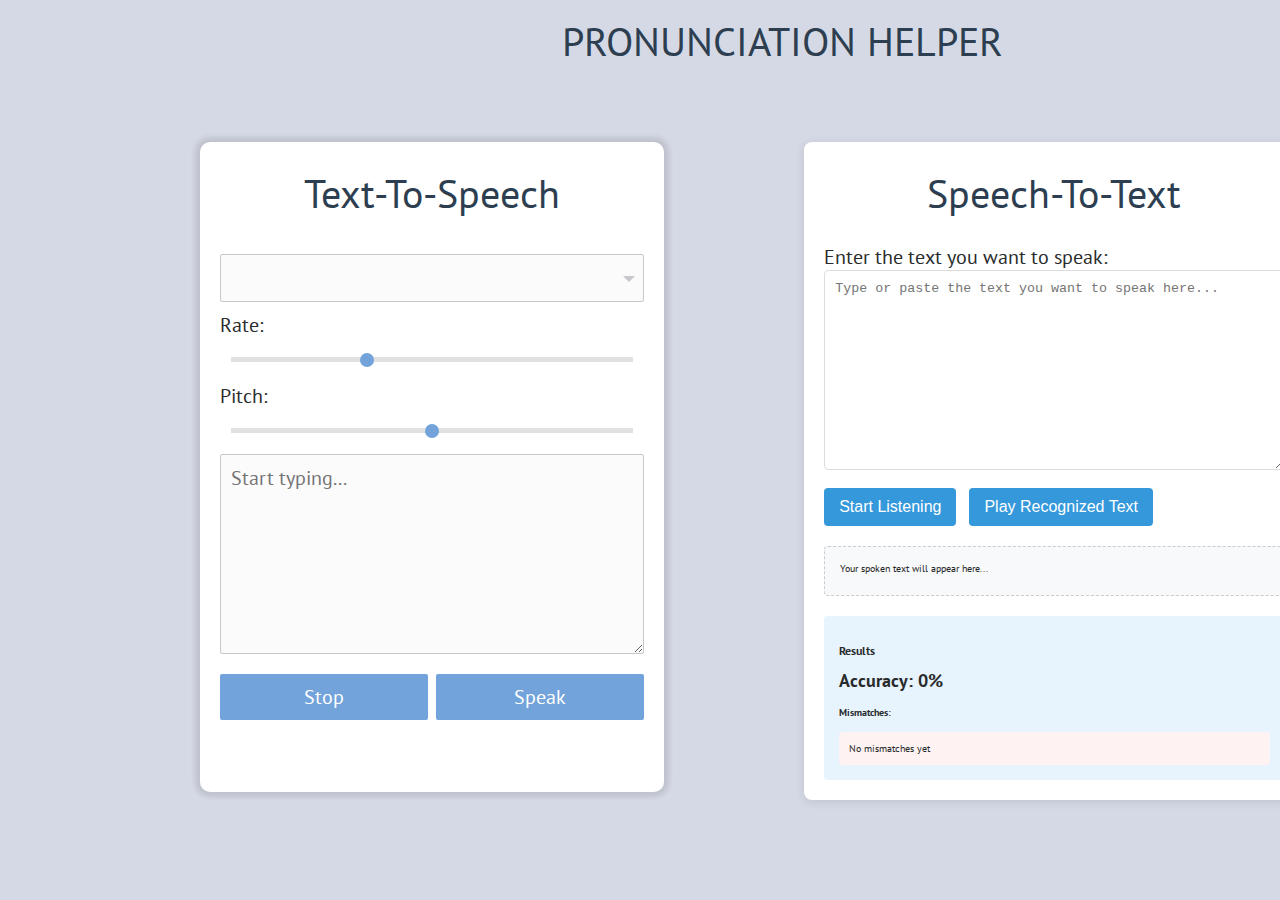
<file: index.html>
<!DOCTYPE html>
<html lang="en">
<head>
    <meta charset="UTF-8">
    <meta name="viewport" content="width=device-width, initial-scale=1.0">
    <title>Voice to Text & Text to Voice Converter.</title>
    <link rel="stylesheet" href="new.css">
    <link rel="stylesheet" href="tts.css">
</head>

<body>
<div class="head">
    <h1 id="mainh1">PRONUNCIATION HELPER</h1>
    <div class="main">
        
   
<div class="voiceinator">
    <h1>Text-To-Speech</h1>
    <select name="voice" id="voices">
      <option value="">Select A Voice</option>
    </select>
    <label for="rate">Rate:</label>
    <input name="rate" type="range" min="0" max="3" value="1" step="0.1">
    <label for="pitch">Pitch:</label>
    <input name="pitch" type="range" min="0" max="2" step="0.1">
    <textarea name="text" placeholder="Start typing..."></textarea>
    <button id="stop">Stop</button>
    <button id="speak">Speak</button>
  </div>


 
    <script src="tts.js"></script>
  
 <div class="container">
    <h1>Speech-To-Text</h1>
        
        <label for="expectedText">Enter the text you want to speak:</label>
        <textarea id="expectedText" placeholder="Type or paste the text you want to speak here..."></textarea>
        
        <button onclick="startListening()">Start Listening</button>
        <button onclick="playSpoken()">Play Recognized Text</button>
        
        <div id="spokenDisplay">Your spoken text will appear here...</div>
        
        <div class="results">
            <h3>Results</h3>
            <div class="feedback">
                Accuracy: <span id="accuracyScore">0</span>%
                <div id="feedback"></div>
            </div>
            <h4>Mismatches:</h4>
            <div id="mismatches">No mismatches yet</div>
        </div>
    </div>

    <script src="new.js"></script>


</html>



</div>
</div>

    <script src="script2.js"></script>
    <script src="tts.js"></script>
</body>
</html>
</file>
<file: new.css>
body {
            font-family: 'Segoe UI', Tahoma, Geneva, Verdana, sans-serif;
            max-width: 800px;
            margin: 0 auto;
            padding: 20px;
            background-color: #f5f5f5;
        }
        h1 {
            color: #2c3e50;
            text-align: center;
        }
        .container {
            background-color: white;
            padding: 20px;
            margin-top: 50px;
            margin-left: 140px;
            border-radius: 8px;
            box-shadow: 0 2px 10px rgba(0,0,0,0.1);
        }
        textarea {
            width: 100%;
            padding: 10px;
            border: 1px solid #ddd;
            border-radius: 4px;
            min-height: 100px;
            margin-bottom: 15px;
            resize: vertical;
        }
        button {
            background-color: #3498db;
            color: white;
            border: none;
            padding: 10px 15px;
            border-radius: 4px;
            cursor: pointer;
            margin-right: 10px;
            font-size: 16px;
            transition: background-color 0.3s;
        }
        button:hover {
            background-color: #2980b9;
        }
        #spokenDisplay {
            margin: 20px 0;
            padding: 15px;
            background-color: #f8f9fa;
            border-radius: 4px;
            min-height: 50px;
            border: 1px dashed #ccc;
        }
        #spokenDisplay .word {
            margin-right: 5px;
        }
        #spokenDisplay .match {
            color: green;
            font-weight: bold;
        }
        #spokenDisplay .mismatch {
            color: red;
            text-decoration: underline;
        }
        .results {
            margin-top: 20px;
            padding: 15px;
            background-color: #e8f4fd;
            border-radius: 4px;
        }
        .feedback {
            font-size: 18px;
            font-weight: bold;
            margin: 10px 0;
        }
        #mismatches {
            margin-top: 10px;
            padding: 10px;
            background-color: #fef2f2;
            border-radius: 4px;
        }
        .main{
            display: flex;
            flex-direction: row;
            margin-bottom: 20px;
        }
        #mainh1{
            margin-top: 10px;
            margin-left: 110px;
            text-align: center;
        }
</file>
<file: tts.css>
@import url("https://fonts.googleapis.com/css?family=PT+Sans");
                      /*from*/
html {
  font-size: 10px;
  box-sizing: border-box;
}

*,
*:before,
*:after {
  box-sizing: inherit;
}

body {
  margin: 0;
  padding: 0;
  font-family: "PT Sans", sans-serif;
  background-color: #d5d9e5;
  color: #292b2c;
  display: flex;
  min-height: 600px;
  align-items: center;
}

.voiceinator {
  margin-top: 50px;
  margin-left: 200px;
  padding: 2rem;
  width: 80rem;
  height: 650px;
  border-radius: 1rem;
  position: relative;
  background: #fff;
  overflow: hidden;
  z-index: 1;
  box-shadow: 0 0 5px 5px rgba(0, 0, 0, 0.1);
}

h1 {
  width: calc(100% + 4rem);
  margin: 0 0 2rem -2rem;
  padding: 0.5rem;
  text-align: center;
  font-size: 4rem;
  font-weight: 100;
  font-family: "PT Sans", sans-serif;
}

.voiceinator input,
.voiceinator button,
.voiceinator select,
.voiceinator textarea {
  width: 100%;
  display: block;
  margin: 10px 0;
  padding: 10px;
  font-size: 2rem;
  background: #fbfbfc;
  outline: 0;
  font-family: "PT Sans", sans-serif;
  border: 1px solid #c8c7cb;
  border-radius: 2px;
}

label {
  font-size: 2rem;
}

textarea {
  height: 20rem;
}

.voiceinator button {
  background: #72a3da;
  color: #fff;
  border: 0;
  width: 49%;
  float: left;
  font-family: "PT Sans", sans-serif;
  margin-bottom: 0;
  font-size: 2rem;
  cursor: pointer;
  position: relative;
}

.voiceinator button:active {
  top: 2px;
}

.voiceinator button:nth-of-type(1) {
  margin-right: 2%;
}

input[type="range"] {
  -webkit-appearance: none;
  border: 1px solid transparent;
  padding-top: 8px;
  background: #fff;
}

input[type="range"]::-webkit-slider-runnable-track {
  height: 5px;
  background: #e1e1e3;
  border: none;
}

input[type="range"]::-webkit-slider-thumb {
  -webkit-appearance: none;
  border: none;
  height: 14px;
  width: 14px;
  border-radius: 50%;
  background: #72a3da;
  margin-top: -4px;
}

input[type="range"]:focus {
  outline: none;
}

input[type="range"]:focus::-webkit-slider-runnable-track {
  background: #ccc;
}

input[type="range"]::-moz-range-track {
  height: 5px;
  background: #e1e1e3;
  border: none;
}

input[type="range"]::-moz-range-thumb {
  border: none;
  height: 14px;
  width: 14px;
  border-radius: 50%;
  background: #72a3da;
}

input[type="range"]:-moz-focusring {
  outline: 1px solid #dcdde2;
  outline-offset: -1px;
}

.voiceinator select {
  display: inline-block;
  appearance: none;
  -moz-appearance: none;
  -webkit-appearance: none;
  outline: none;
  background: #fbfbfc
    url('data:image/svg+xml;utf8,<svg xmlns="http://www.w3.org/2000/svg" width="20" height="20" fill="%23c8c7cb" viewBox="0 0 20 20"><path d="M5 8l6 6 6-6z"/></svg>')
    right 5px center no-repeat;
  padding: 10px 40px 10px 10px;
}

select::-ms-expand {
  display: none;
}
</file>
